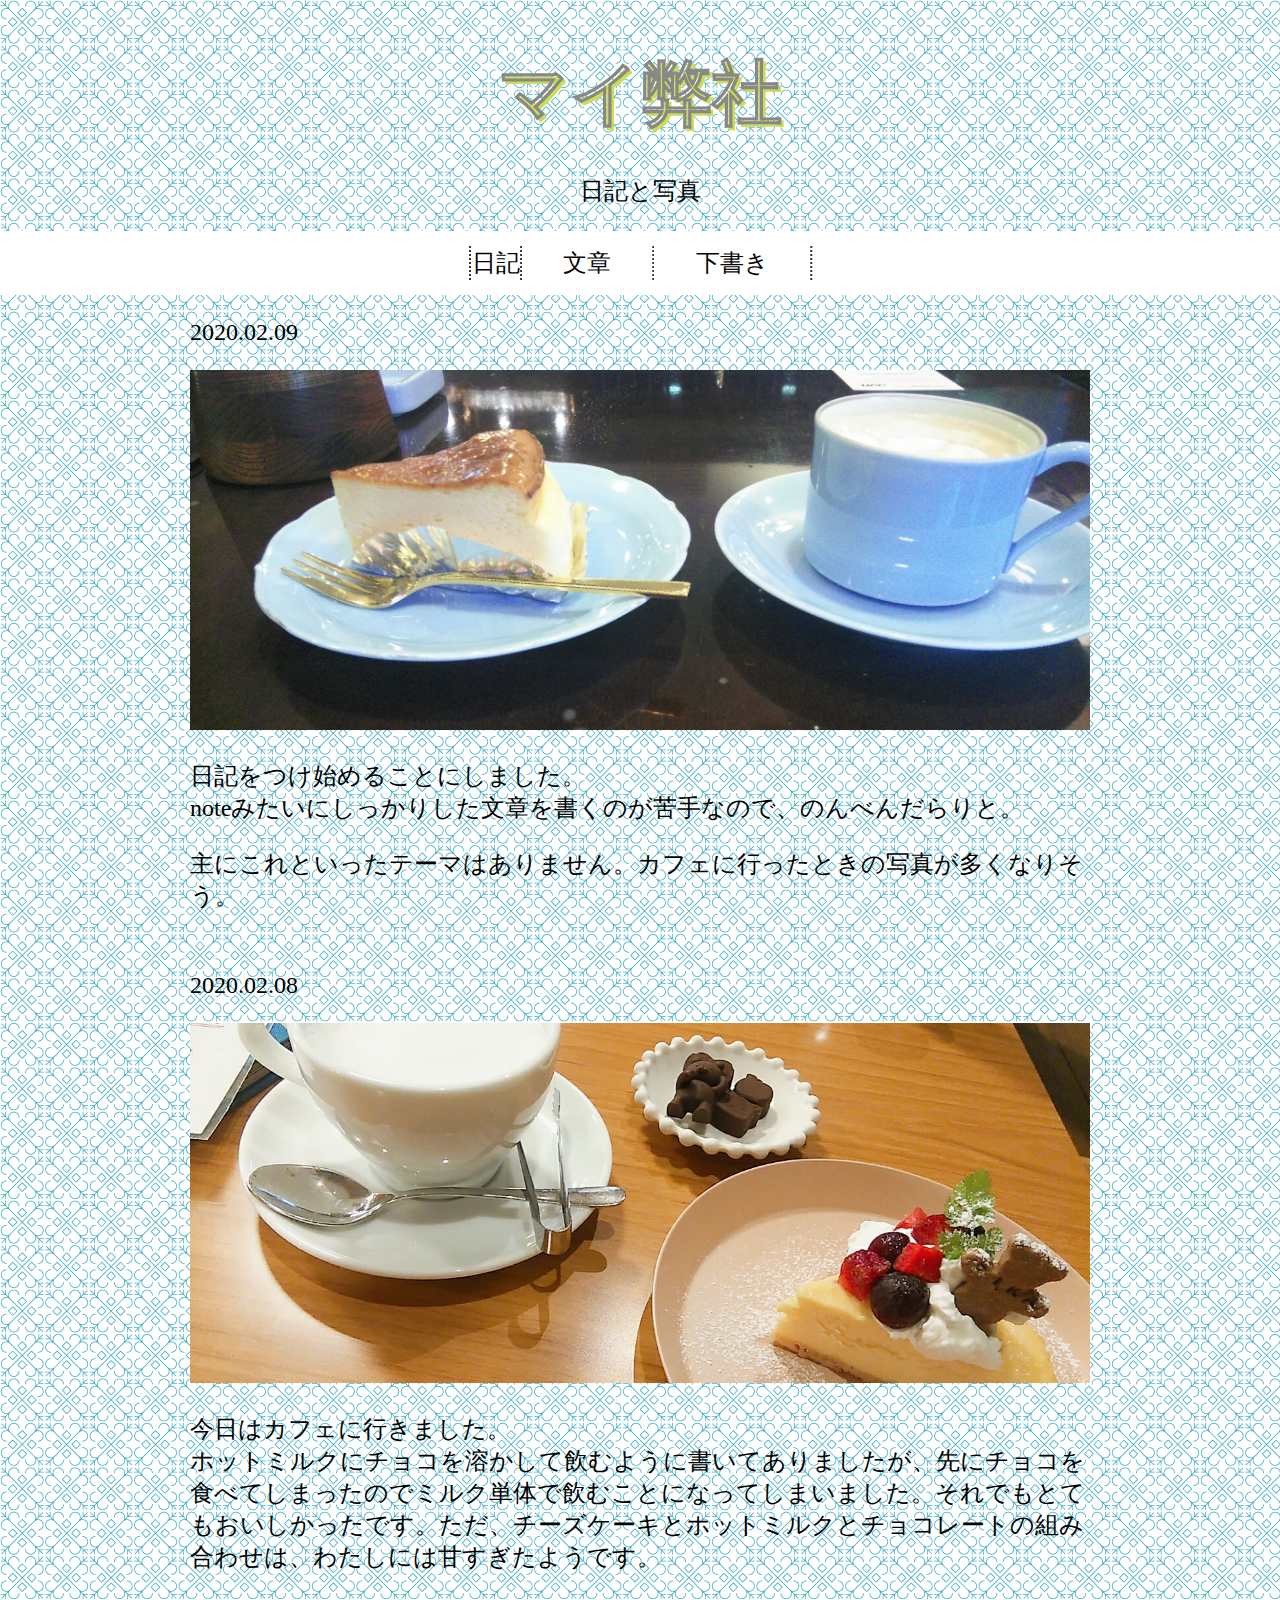
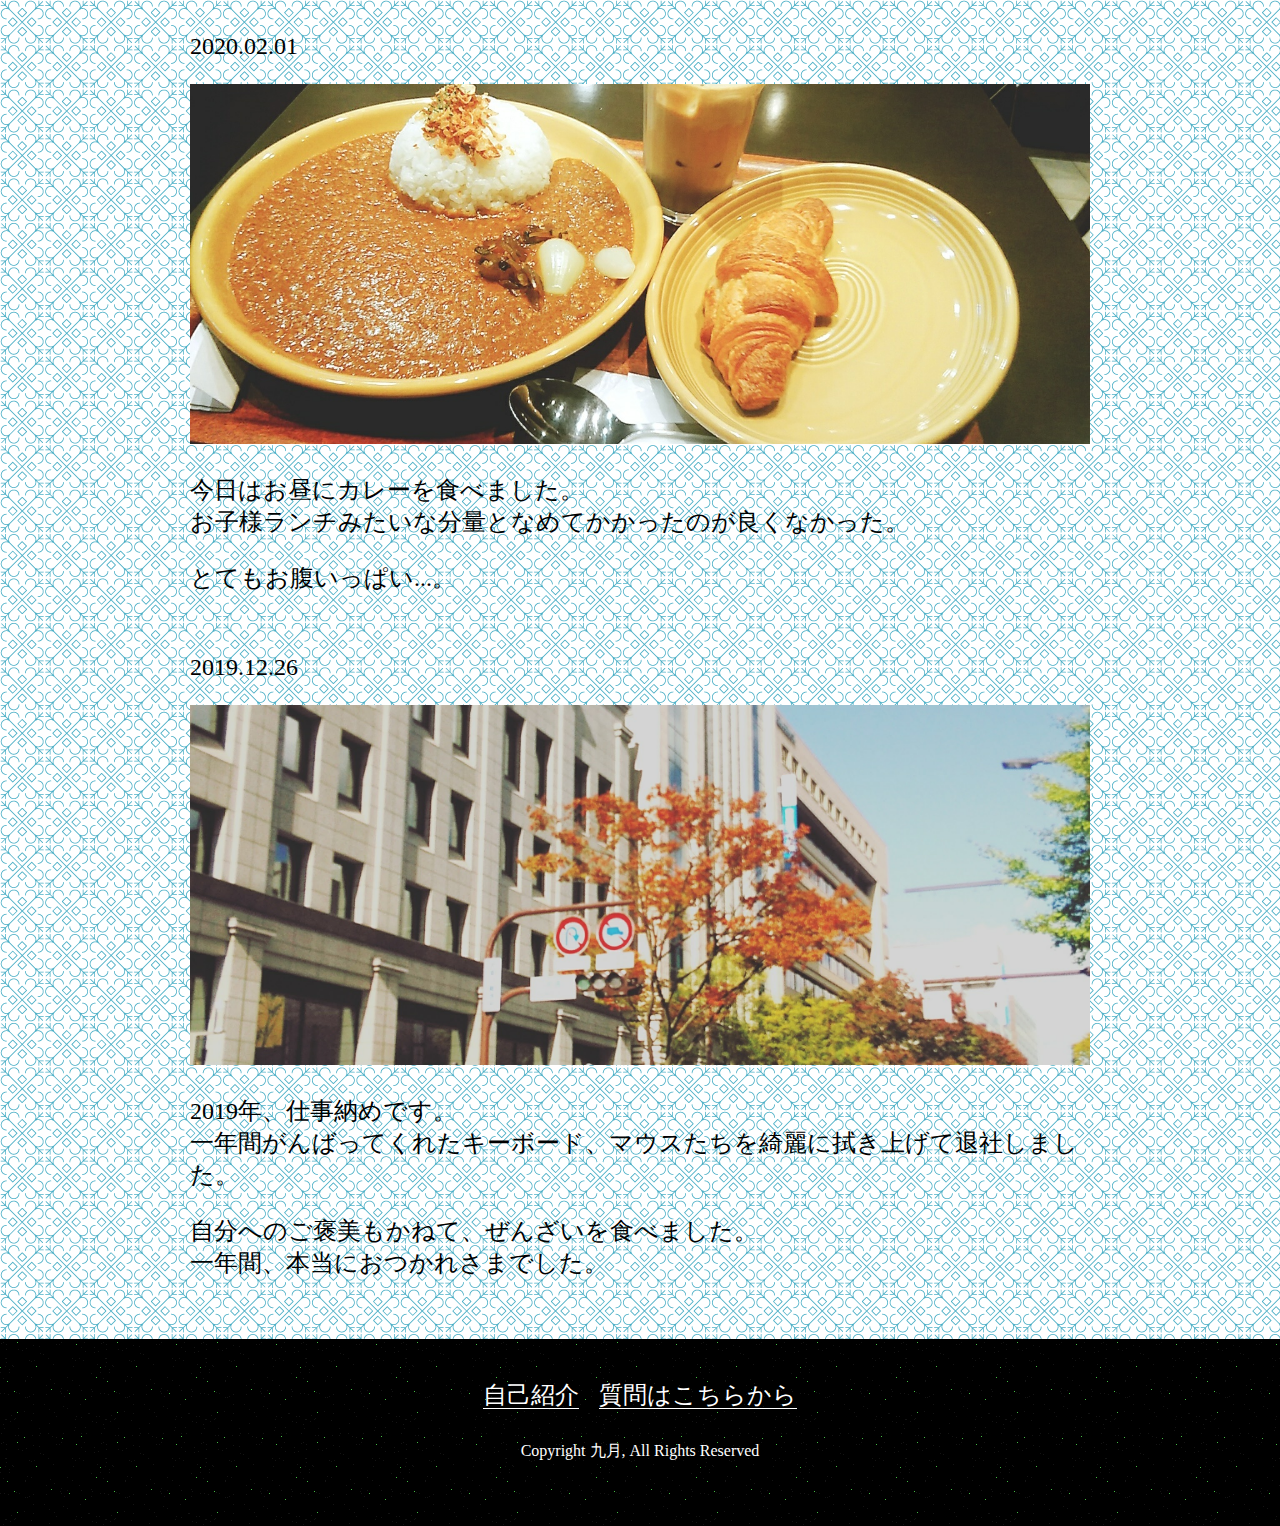
<file: first/index.html>
<!DOCTYPE html>
<html lang="ja">

<head>
	<meta charset="UTF-8">
	<meta name="viewport" content="width=device-width, initial-scale=1.0">
	<title>マイ弊社</title>
	<link rel="stylesheet" href="style.css">
</head>

<body>
	<header>
		<div class="site-title">
			<h1 class="fuchidori mb0">マイ弊社</h1>
			<p>日記と写真</p>
		</div>
		<div class="switch-menu">
			<ul>
				<li><span class="is-active">日記</span></li>
				<li><a href="index-note.html">文章</a></li>
				<li><a href="#">下書き</a></li>
			</ul>
		</div>
	</header>

	<main>
		<article>
			<div>
				<p>
					<time datatime="2020-02-09">2020.02.09</time>
				</p>
				<figure>
					<img src="images/item/DSC_0173.JPG" alt="カフェに行ったときの写真" class="daily-photo">
				</figure>
			</div>

			<p>
				日記をつけ始めることにしました。<br>
				noteみたいにしっかりした文章を書くのが苦手なので、のんべんだらりと。
			</p>
			<p>
				主にこれといったテーマはありません。カフェに行ったときの写真が多くなりそう。
			</p>
		</article>
		<article>
			<div>
				<p>
					<time datatime="2020-02-08">2020.02.08</time>
				</p>
				<figure>
					<img src="images/item/IMG_-xqpitx.jpg" alt="カフェに行ったときの写真" class="daily-photo">
				</figure>
			</div>
			<p>
				今日はカフェに行きました。<br>
				ホットミルクにチョコを溶かして飲むように書いてありましたが、先にチョコを食べてしまったのでミルク単体で飲むことになってしまいました。それでもとてもおいしかったです。ただ、チーズケーキとホットミルクとチョコレートの組み合わせは、わたしには甘すぎたようです。
			</p>
		</article>
		<article>
			<div>
				<p>
					<time datatime="2020-02-01">2020.02.01</time>
				</p>
				<figure>
					<img src="images/item/IMG_jlf5pf.jpg" alt="カフェに行ったときの写真" class="daily-photo">
				</figure>
			</div>
			<p>
				今日はお昼にカレーを食べました。<br>
				お子様ランチみたいな分量となめてかかったのが良くなかった。
			</p>
			<p>
				とてもお腹いっぱい...。
			</p>
		</article>
		<article>
			<div>
				<p>
					<time datatime="2019-12-26">2019.12.26</time>
				</p>
				<figure>
					<img src="images/item/IMG_20171030_134745_870.jpg" alt="カフェに行ったときの写真" class="daily-photo">
				</figure>
			</div>
			<div>
				<p>
					2019年、仕事納めです。<br>
					一年間がんばってくれたキーボード、マウスたちを綺麗に拭き上げて退社しました。
				</p>
				<p>
					自分へのご褒美もかねて、ぜんざいを食べました。<br>
					一年間、本当におつかれさまでした。
				</p>
			</div>
		</article>
	</main>

	<footer>
		<div class="footer-sitemap">
			<ul>
				<li><a href="about.html">自己紹介</a></li>
				<li><a href="question.html">質問はこちらから</a></li>
			</ul>
			<p><small>Copyright 九月, All Rights Reserved</small></p>
		</div>
	</footer>
</body>

</html>
</file>
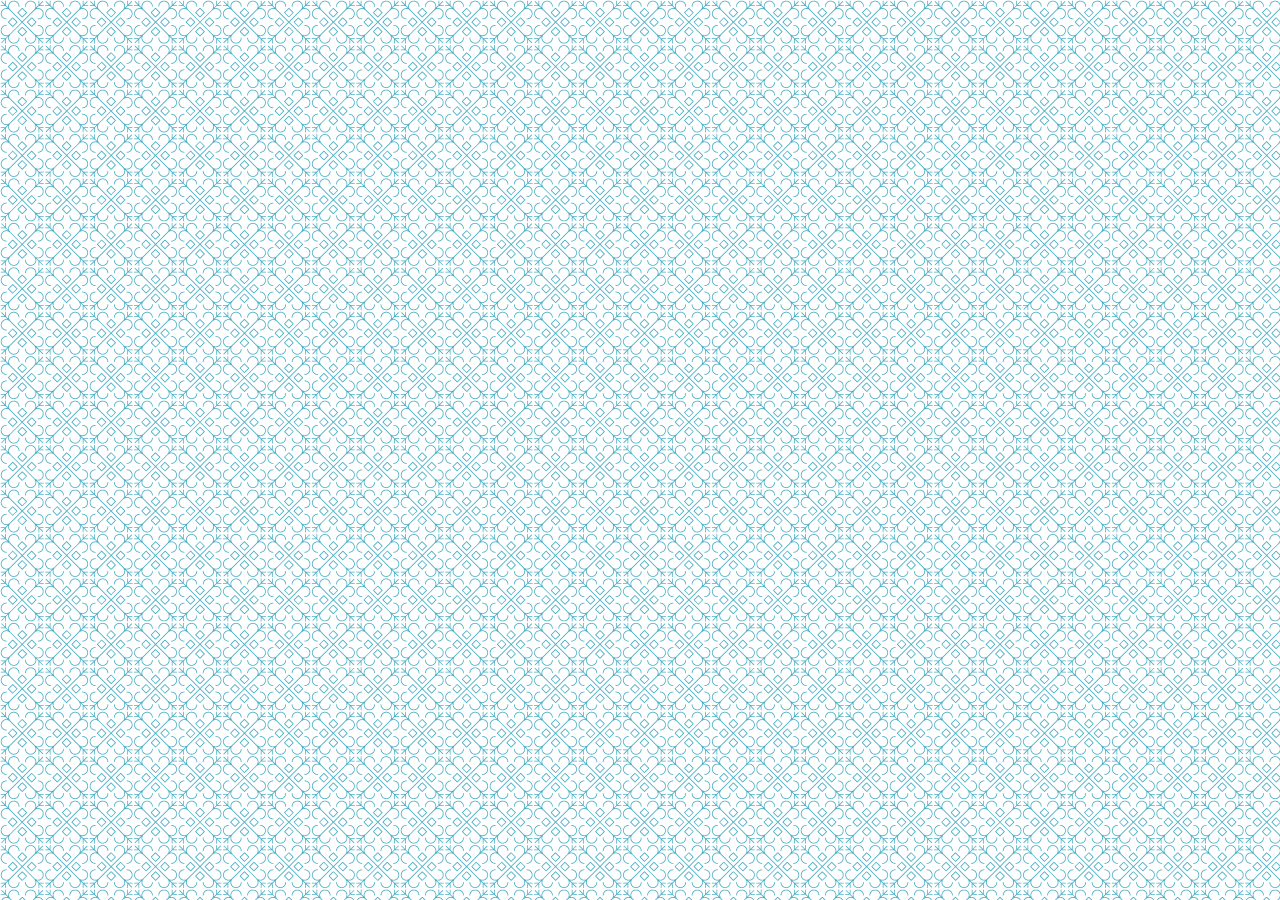
<file: first/about.html>
<!DOCTYPE html>
<html lang="ja">

<head>
	<meta charset="UTF-8">
	<meta name="viewport" content="width=device-width, initial-scale=1.0">
	<title>自己紹介</title>
	<link rel="stylesheet" href="style.css">
</head>

<body>

</body>

</html>
</file>
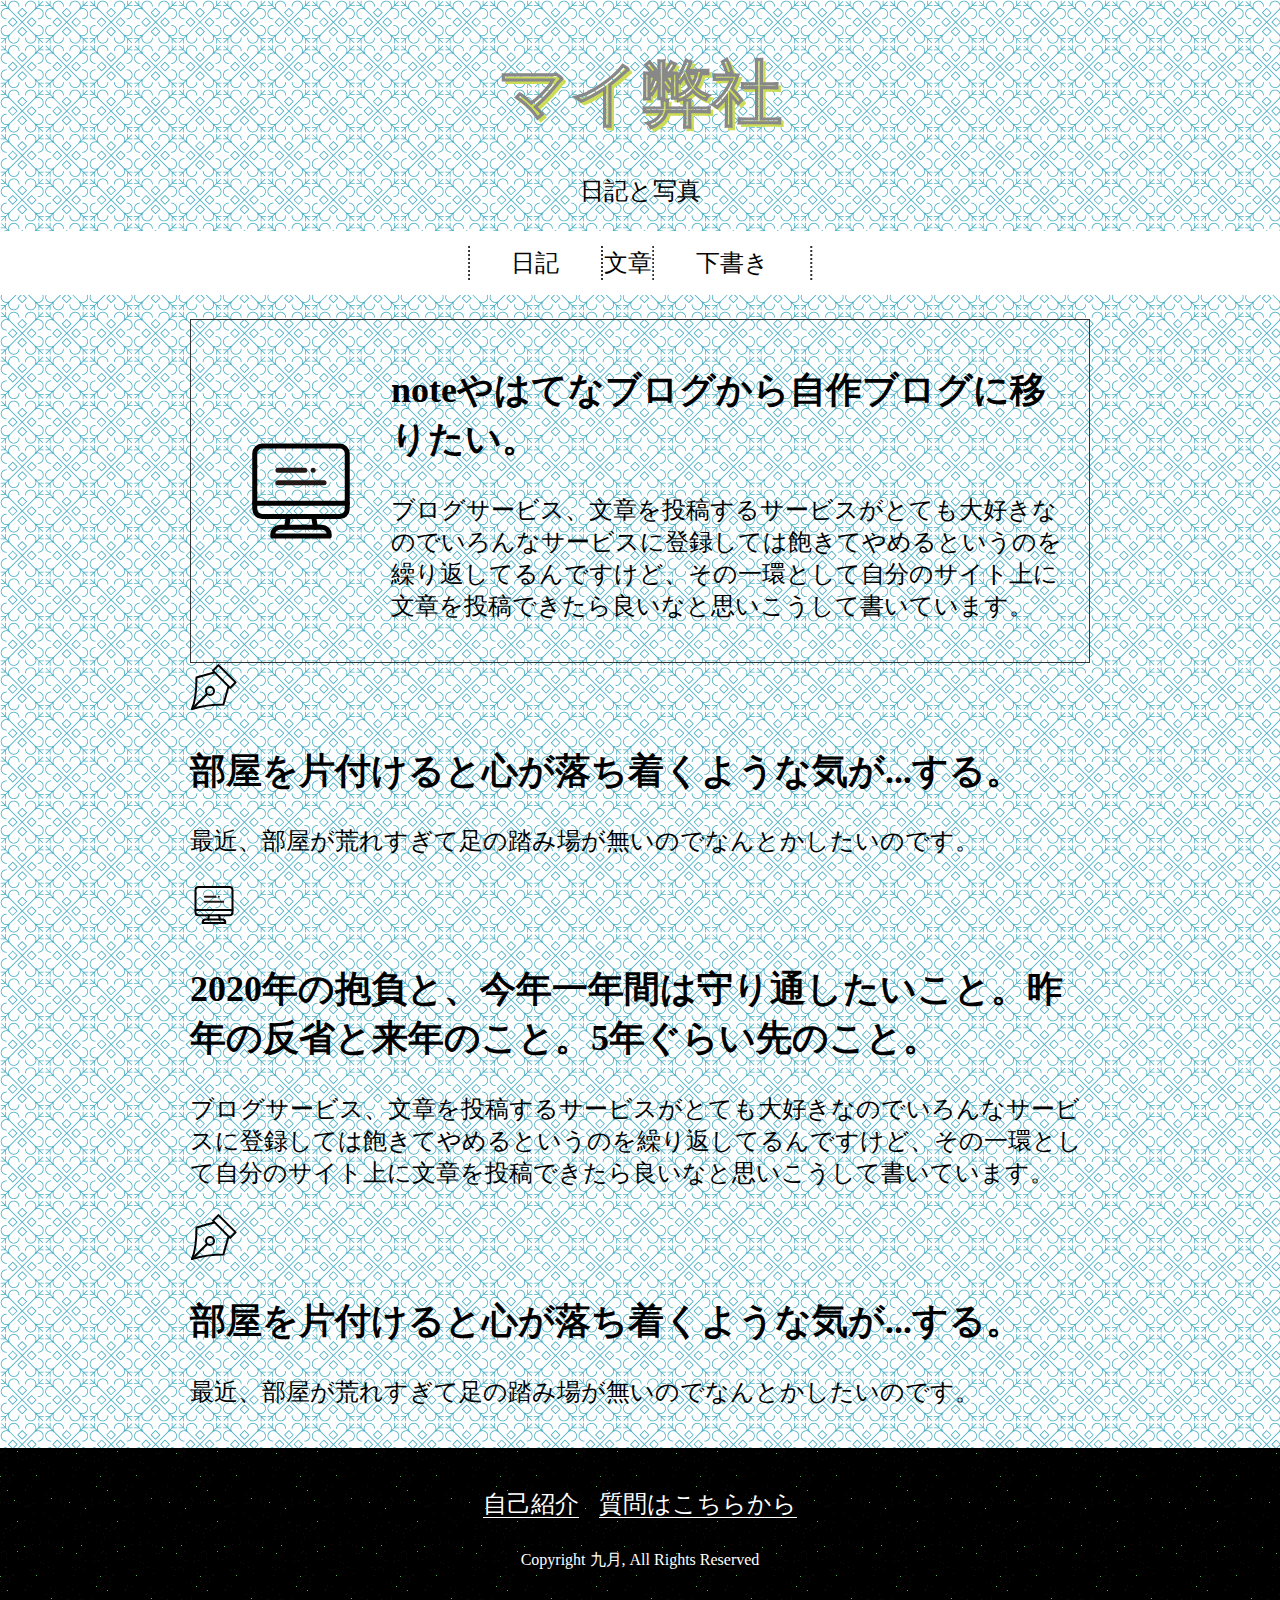
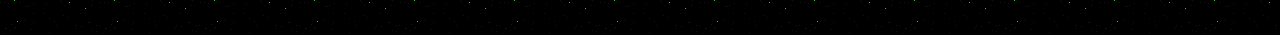
<file: first/index-note.html>
<!DOCTYPE html>
<html lang="ja">

<head>
	<meta charset="UTF-8">
	<meta name="viewport" content="width=device-width, initial-scale=1.0">
	<title>文章 | マイ弊社</title>
	<link rel="stylesheet" href="style.css">
</head>

<body>
	<header>
		<div class="site-title">
			<h1 class="fuchidori mb0">マイ弊社</h1>
			<p>日記と写真</p>
		</div>
		<div class="switch-menu">
			<ul>
				<li><a href="index.html">日記</a></li>
				<li><span class="is-active">文章</span></li>
				<li><a href="#">下書き</a></li>
			</ul>
		</div>
	</header>

	<main>
		<ul class="article-lists">
			<li>
				<div class="flex-container box-list">
					<div class="flex-align-center box-list-icon">
						<svg xmlns="http://www.w3.org/2000/svg" viewBox="0 0 48 48">
							<defs>
								<style>
									.a,
									.c {
										fill: none;
									}

									.a,
									.b {
										stroke: #000;
									}

									.a,
									.b,
									.c {
										stroke-linecap: round;
										stroke-linejoin: round;
										stroke-width: 2px;
									}

									.c {
										stroke: #231815;
									}

									.d {
										fill: #231815;
									}
								</style>
							</defs>
							<title>1084_pc_h</title>
							<g>
								<g>
									<path class="a"
										d="M15.71,38.46H32.29a3,3,0,0,1,3,3V42a0,0,0,0,1,0,0H12.71a0,0,0,0,1,0,0v-.54A3,3,0,0,1,15.71,38.46Z" />
									<rect class="a" x="5.5" y="6" width="37" height="28.23" rx="3" />
									<line class="a" x1="29.05" y1="34.23" x2="29.76" y2="38.46" />
									<line class="a" x1="18.24" y1="38.46" x2="18.95" y2="34.23" />
									<line class="b" x1="5.5" y1="28.93" x2="42.5" y2="28.93" />
								</g>
								<g>
									<line class="c" x1="14.78" y1="20.67" x2="33.22" y2="20.67" />
									<line class="c" x1="14.78" y1="15.68" x2="25.53" y2="15.68" />
									<circle class="d" cx="28.86" cy="15.68" r="1" />
								</g>
							</g>
						</svg>
					</div>
					<div class="box-list-sentence">
						<h2>
							noteやはてなブログから自作ブログに移りたい。
						</h2>
						<p>
							ブログサービス、文章を投稿するサービスがとても大好きなのでいろんなサービスに登録しては飽きてやめるというのを繰り返してるんですけど、その一環として自分のサイト上に文章を投稿できたら良いなと思いこうして書いています。
						</p>
					</div>
				</div>
			</li>
			<li>
				<div>
					<div>
						<svg xmlns="http://www.w3.org/2000/svg" width="48" height="48" viewBox="0 0 48 48">
							<title>アセット 407</title>
							<rect width="48" height="48" fill="none" />
							<circle cx="20" cy="28" r="4" fill="none" stroke="#000" stroke-linecap="round" stroke-linejoin="round"
								stroke-width="2" />
							<path d="M2,46c3-7,4.49-18,4.49-31.46l17.79-5" fill="none" stroke="#000" stroke-linecap="round"
								stroke-linejoin="round" stroke-width="2" />
							<path d="M38.42,23.72l-5,17.79A111.49,111.49,0,0,0,2,46" fill="none" stroke="#000" stroke-linecap="round"
								stroke-linejoin="round" stroke-width="2" />
							<line x1="4" y1="44" x2="16.28" y2="31.72" fill="none" stroke="#000" stroke-linecap="round"
								stroke-linejoin="round" stroke-width="2" />
							<rect x="30.41" y="1.33" width="7.76" height="24.34" transform="translate(0.5 28.2) rotate(-45)"
								stroke-width="2" stroke="#000" stroke-linecap="round" stroke-linejoin="round" fill="none" />
						</svg>
					</div>
					<div>
						<h2>
							部屋を片付けると心が落ち着くような気が...する。
						</h2>
						<p>
							最近、部屋が荒れすぎて足の踏み場が無いのでなんとかしたいのです。
						</p>
					</div>
				</div>
			</li>
			<li>
				<div>
					<div>
						<svg xmlns="http://www.w3.org/2000/svg" width="48" height="48" viewBox="0 0 48 48">
							<defs>
								<style>
									.a,
									.c {
										fill: none;
									}

									.a,
									.b {
										stroke: #000;
									}

									.a,
									.b,
									.c {
										stroke-linecap: round;
										stroke-linejoin: round;
										stroke-width: 2px;
									}

									.c {
										stroke: #231815;
									}

									.d {
										fill: #231815;
									}
								</style>
							</defs>
							<title>1084_pc_h</title>
							<g>
								<g>
									<path class="a"
										d="M15.71,38.46H32.29a3,3,0,0,1,3,3V42a0,0,0,0,1,0,0H12.71a0,0,0,0,1,0,0v-.54A3,3,0,0,1,15.71,38.46Z" />
									<rect class="a" x="5.5" y="6" width="37" height="28.23" rx="3" />
									<line class="a" x1="29.05" y1="34.23" x2="29.76" y2="38.46" />
									<line class="a" x1="18.24" y1="38.46" x2="18.95" y2="34.23" />
									<line class="b" x1="5.5" y1="28.93" x2="42.5" y2="28.93" />
								</g>
								<g>
									<line class="c" x1="14.78" y1="20.67" x2="33.22" y2="20.67" />
									<line class="c" x1="14.78" y1="15.68" x2="25.53" y2="15.68" />
									<circle class="d" cx="28.86" cy="15.68" r="1" />
								</g>
							</g>
						</svg>
					</div>
					<div>
						<h2>
							2020年の抱負と、今年一年間は守り通したいこと。昨年の反省と来年のこと。5年ぐらい先のこと。
						</h2>
						<p>
							ブログサービス、文章を投稿するサービスがとても大好きなのでいろんなサービスに登録しては飽きてやめるというのを繰り返してるんですけど、その一環として自分のサイト上に文章を投稿できたら良いなと思いこうして書いています。
						</p>
					</div>
				</div>
			</li>
			<li>
				<div>
					<div>
						<svg xmlns="http://www.w3.org/2000/svg" width="48" height="48" viewBox="0 0 48 48">
							<title>アセット 407</title>
							<rect width="48" height="48" fill="none" />
							<circle cx="20" cy="28" r="4" fill="none" stroke="#000" stroke-linecap="round" stroke-linejoin="round"
								stroke-width="2" />
							<path d="M2,46c3-7,4.49-18,4.49-31.46l17.79-5" fill="none" stroke="#000" stroke-linecap="round"
								stroke-linejoin="round" stroke-width="2" />
							<path d="M38.42,23.72l-5,17.79A111.49,111.49,0,0,0,2,46" fill="none" stroke="#000" stroke-linecap="round"
								stroke-linejoin="round" stroke-width="2" />
							<line x1="4" y1="44" x2="16.28" y2="31.72" fill="none" stroke="#000" stroke-linecap="round"
								stroke-linejoin="round" stroke-width="2" />
							<rect x="30.41" y="1.33" width="7.76" height="24.34" transform="translate(0.5 28.2) rotate(-45)"
								stroke-width="2" stroke="#000" stroke-linecap="round" stroke-linejoin="round" fill="none" />
						</svg>
					</div>
					<div>
						<h2>
							部屋を片付けると心が落ち着くような気が...する。
						</h2>
						<p>
							最近、部屋が荒れすぎて足の踏み場が無いのでなんとかしたいのです。
						</p>
					</div>
				</div>
			</li>
		</ul>
	</main>

	<footer>
		<div class="footer-sitemap">
			<ul>
				<li><a href="about.html">自己紹介</a></li>
				<li><a href="question.html">質問はこちらから</a></li>
			</ul>
			<p><small>Copyright 九月, All Rights Reserved</small></p>
		</div>
	</footer>
</body>

</html>
</file>
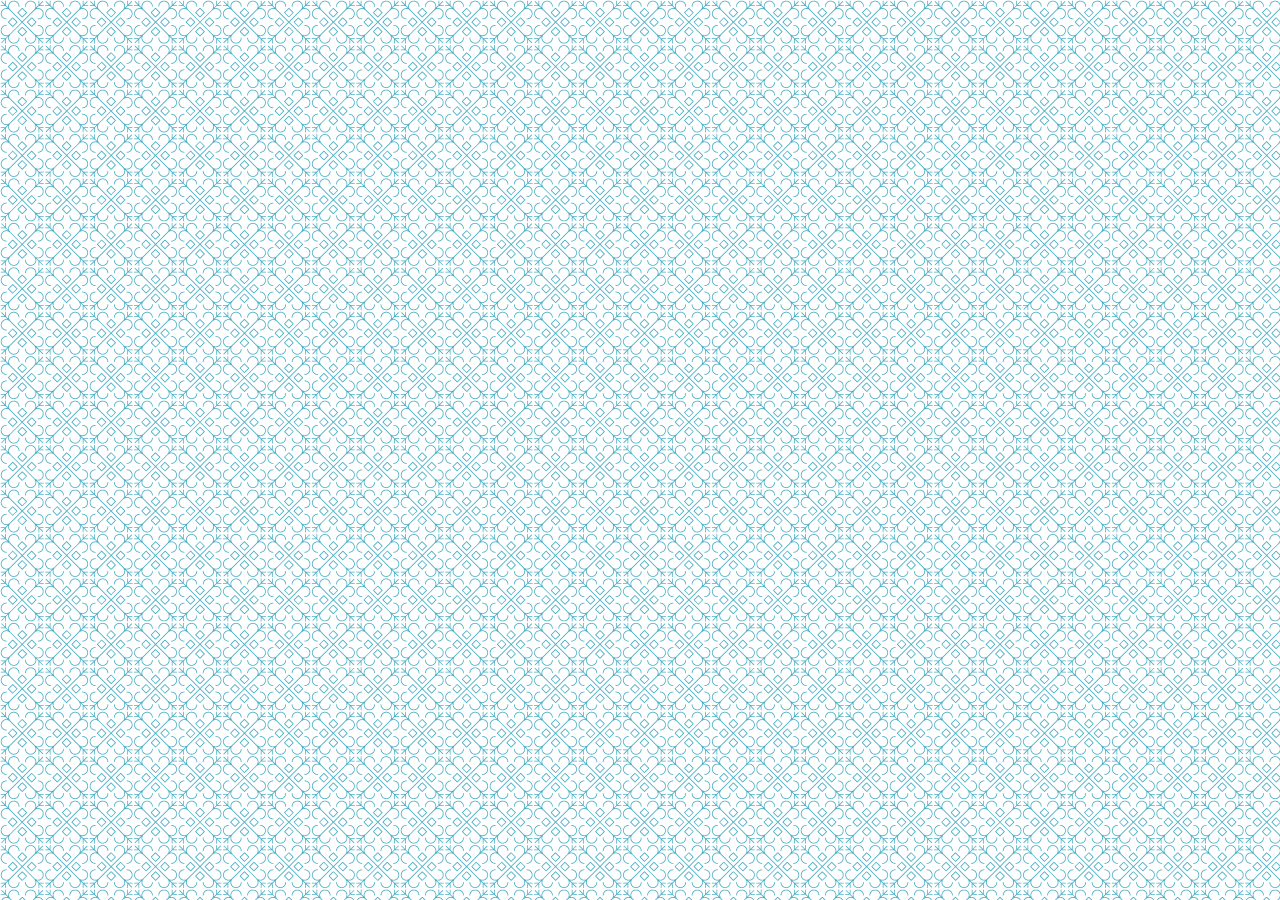
<file: first/question.html>
<!DOCTYPE html>
<html lang="ja">

<head>
	<meta charset="UTF-8">
	<meta name="viewport" content="width=device-width, initial-scale=1.0">
	<title>質問はこちらから</title>
	<link rel="stylesheet" href="style.css">
</head>

<body>

</body>

</html>
</file>
<file: first/style.css>
* {
  box-sizing: border-box;
}

body {
  height: 100vh;
  background-image: url(images/common/morocco/morocco.png);
  margin: 0;
}
body {
  font-size: 24px;
}

figure {
  margin: 0;
}

main {
  margin-right: auto;
  margin-left: auto;
  width: 900px;
  margin-bottom: 40px;
}

article {
  margin-bottom: 60px;
}

img {
  width: 100%;
}

.mb0 {
  margin-bottom: 0;
}

.flex-container {
  display: flex;
}

.flex-align-center {
  display: flex;
  align-items: center;
}

.site-title {
  text-align: center;
}

.fuchidori {
  font-weight: bold;
  font-size: 70px;
  color: rgba(0, 0, 0, 0);
  text-shadow: 3px 3px 0 #cd5;
  -webkit-text-stroke: 1px #888;
  text-stroke: 1px #888;
  padding: 0 0 10px;
}

.fuchidori2 {
  font-weight: bold;
  font-size: 60px;
  color: rgba(0, 0, 0, 0);

  text-shadow: 3px 3px 0 #9db;
  -webkit-text-stroke: 1px #888;
  text-stroke: 1px #888;
}

.switch-menu {
  background-color: #fff;
  height: 64px;
}

.switch-menu ul {
  display: flex;
  justify-content: center;
  align-items: center;
  list-style-type: none;
  margin: 0;
  padding: 0;
  height: 100%;
}

.switch-menu ul > li {
  text-align: center;
}

.switch-menu ul > li > a {
  padding: 10px 20px;
  margin: 0 20px;
  text-decoration: none;
  border-radius: 10px;
  transition-duration: 0.3s;
  transition-property: all;
  width: 100%;
  display: block;
  color: #060606;
}

.switch-menu ul > li > a:hover {
  color: #fff;
  background-color: #247dbe;
}

/* リストの横に縦のドット線を出す */

.switch-menu ul > li {
  display: flex;
  align-items: center;
}

.switch-menu ul > li:before {
  content: "";
  display: inline-block;
  width: 4px;
  height: 34px;
  background-image: radial-gradient(#333 30%, transparent 0);
  background-position-x: center;
  background-position-y: center;
  background-size: 4px 4px;
}

.switch-menu ul > li:last-of-type:after {
  content: "";
  display: inline-block;
  width: 4px;
  height: 34px;
  background-image: radial-gradient(#333 30%, transparent 0);
  background-position-x: center;
  background-position-y: center;
  background-size: 4px 4px;
}

.daily-photo {
  height: 360px;
  object-fit: cover;
}

.footer-sitemap {
  background-image: url(images/common/darkness/darkness.png);
  min-height: 100px;
  padding-top: 40px;
  padding-bottom: 40px;
}

.footer-sitemap,
.footer-sitemap a {
  color: #fff;
}

.footer-sitemap a {
  text-decoration: none; /* リセット */
}

.footer-sitemap > ul {
  display: flex;
  justify-content: center;
  list-style-type: none;
  margin: 0;
  padding: 0;
}

.footer-sitemap > ul > li:not(:last-of-type) {
  margin-right: 20px;
}

.footer-sitemap a {
  border-bottom: 1px solid #fff;
  transition-duration: 0.3s;
  transition-timing-function: cubic-bezier(0.4, 0, 0.2, 1);
}

.footer-sitemap a:hover {
  border-bottom: transparent;
}

.footer-sitemap p {
  text-align: center;
}

.footer-sitemap small {
  font-size: 16px;
}

/*--------------------------

「文章」ページ

0. 記事一覧リスト

--------------------------*/

/* 記事一覧リスト
--------------------------*/

.article-lists {
  list-style-type: none;
  padding: 0;
}

.box-list {
  border: 1px solid #333;
  padding: 16px 20px;
}

.box-list svg {
  width: 120px;
}

.box-list-icon {
  margin-left: 30px;
  margin-right: 30px;
}

@media screen and (max-width: 768px) {
  main {
    width: 100%;
  }
}
</file>
